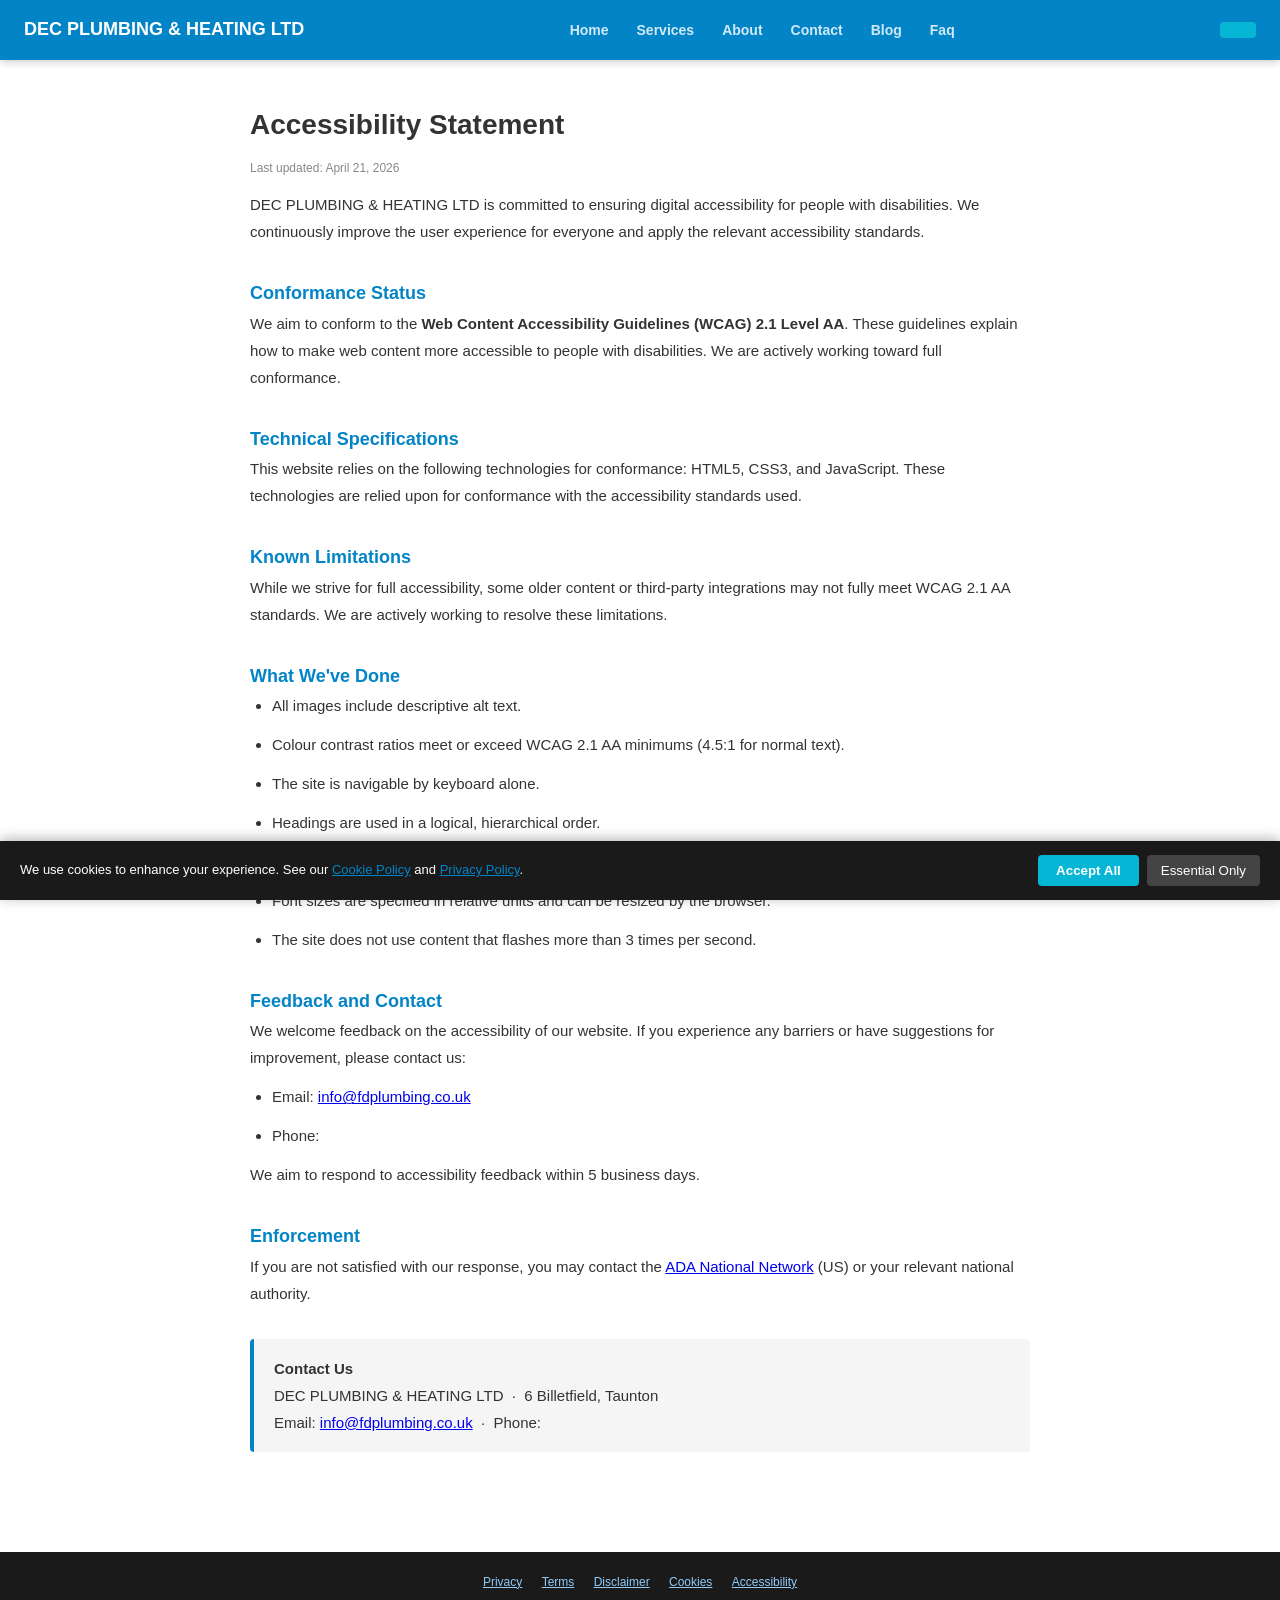
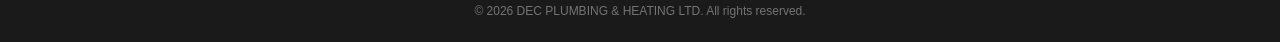
<file: accessibility.html>
<!DOCTYPE html>
<html lang="en">
<head>
<meta charset="UTF-8">
<meta name="viewport" content="width=device-width,initial-scale=1.0">
<title>Accessibility Statement | DEC PLUMBING & HEATING LTD</title>
<meta name="description" content="Accessibility Statement for DEC PLUMBING & HEATING LTD, 6 Billetfield Taunton. Last updated April 21, 2026.">
<meta name="robots" content="noindex,follow">
<link rel="canonical" href="/accessibility.html">
<link rel="stylesheet" href="style.css">
<script type="application/ld+json">{"@context": "https://schema.org", "@type": "WebPage", "name": "Accessibility Statement", "url": "/accessibility.html", "inLanguage": "en-US", "publisher": {"@type": "LocalBusiness", "name": "DEC PLUMBING & HEATING LTD", "address": {"@type": "PostalAddress", "addressLocality": "6 Billetfield", "addressRegion": "Taunton"}}}</script>
<meta http-equiv="X-Content-Type-Options" content="nosniff">
<meta http-equiv="X-Frame-Options" content="DENY">
<style>
  .legal-wrap{max-width:820px;margin:40px auto;padding:0 20px 60px;font-size:15px;line-height:1.8;color:#333;}
  .legal-wrap h1{font-size:28px;margin-bottom:8px;}
  .legal-wrap h2{font-size:18px;margin-top:32px;color:#0284c7;}
  .legal-wrap p,.legal-wrap li{margin-bottom:12px;}
  .legal-wrap ul{padding-left:22px;}
  .legal-updated{color:#888;font-size:12px;margin-bottom:32px;}
  .legal-contact{background:#f5f5f5;border-left:4px solid #0284c7;padding:16px 20px;border-radius:4px;margin-top:32px;}
</style>
</head>
<body>
<nav style="background:#0284c7;padding:14px 24px;display:flex;justify-content:space-between;align-items:center;position:sticky;top:0;z-index:100;box-shadow:0 2px 8px rgba(0,0,0,.2);">
  <a href="index.html" style="color:white;font-weight:900;font-size:18px;text-decoration:none;">DEC PLUMBING & HEATING LTD</a>
  <div><a href="index.html" class="nav-link">Home</a><a href="services.html" class="nav-link">Services</a><a href="about.html" class="nav-link">About</a><a href="contact.html" class="nav-link">Contact</a><a href="blog.html" class="nav-link">Blog</a><a href="faq.html" class="nav-link">Faq</a></div>
  <a href="tel:" style="background:#06b6d4;color:white;padding:8px 18px;border-radius:4px;text-decoration:none;font-weight:700;"></a>
</nav>
<div class="legal-wrap">

<h1>Accessibility Statement</h1>
<p class="legal-updated">Last updated: April 21, 2026</p>

<p>DEC PLUMBING & HEATING LTD is committed to ensuring digital accessibility for people with disabilities. We continuously improve the user experience for everyone and apply the relevant accessibility standards.</p>

<h2>Conformance Status</h2>
<p>We aim to conform to the <strong>Web Content Accessibility Guidelines (WCAG) 2.1 Level AA</strong>. These guidelines explain how to make web content more accessible to people with disabilities. We are actively working toward full conformance.</p>

<h2>Technical Specifications</h2>
<p>This website relies on the following technologies for conformance: HTML5, CSS3, and JavaScript. These technologies are relied upon for conformance with the accessibility standards used.</p>

<h2>Known Limitations</h2>
<p>While we strive for full accessibility, some older content or third-party integrations may not fully meet WCAG 2.1 AA standards. We are actively working to resolve these limitations.</p>

<h2>What We've Done</h2>
<ul>
  <li>All images include descriptive alt text.</li>
  <li>Colour contrast ratios meet or exceed WCAG 2.1 AA minimums (4.5:1 for normal text).</li>
  <li>The site is navigable by keyboard alone.</li>
  <li>Headings are used in a logical, hierarchical order.</li>
  <li>Forms include descriptive labels and error messages.</li>
  <li>Font sizes are specified in relative units and can be resized by the browser.</li>
  <li>The site does not use content that flashes more than 3 times per second.</li>
</ul>

<h2>Feedback and Contact</h2>
<p>We welcome feedback on the accessibility of our website. If you experience any barriers or have suggestions for improvement, please contact us:</p>
<ul>
  <li>Email: <a href="mailto:info@fdplumbing.co.uk">info@fdplumbing.co.uk</a></li>
  <li>Phone: <a href="tel:"></a></li>
</ul>
<p>We aim to respond to accessibility feedback within 5 business days.</p>

<h2>Enforcement</h2>
<p>If you are not satisfied with our response, you may contact the <a href="https://www.ada.gov" target="_blank" rel="noopener">ADA National Network</a> (US) or your relevant national authority.</p>
<div class="legal-contact">
  <strong>Contact Us</strong><br>
  DEC PLUMBING & HEATING LTD &nbsp;·&nbsp; 6 Billetfield, Taunton<br>
  Email: <a href="mailto:info@fdplumbing.co.uk">info@fdplumbing.co.uk</a> &nbsp;·&nbsp; Phone: <a href="tel:"></a>
</div>
</div>
<footer style="background:#1a1a1a;color:#ccc;padding:20px 24px;text-align:center;font-size:12px;">
  <div><a href="privacy-policy.html" style="color:#90CAF9;margin:0 8px;">Privacy</a>
  <a href="terms.html" style="color:#90CAF9;margin:0 8px;">Terms</a>
  <a href="disclaimer.html" style="color:#90CAF9;margin:0 8px;">Disclaimer</a>
  <a href="cookies.html" style="color:#90CAF9;margin:0 8px;">Cookies</a>
  <a href="accessibility.html" style="color:#90CAF9;margin:0 8px;">Accessibility</a>
  </div>
  <div style="margin-top:8px;opacity:.5;">&copy; 2026 DEC PLUMBING & HEATING LTD. All rights reserved.</div>
</footer>
<script src="cookie-consent.js" defer></script>
</body></html>
</file>
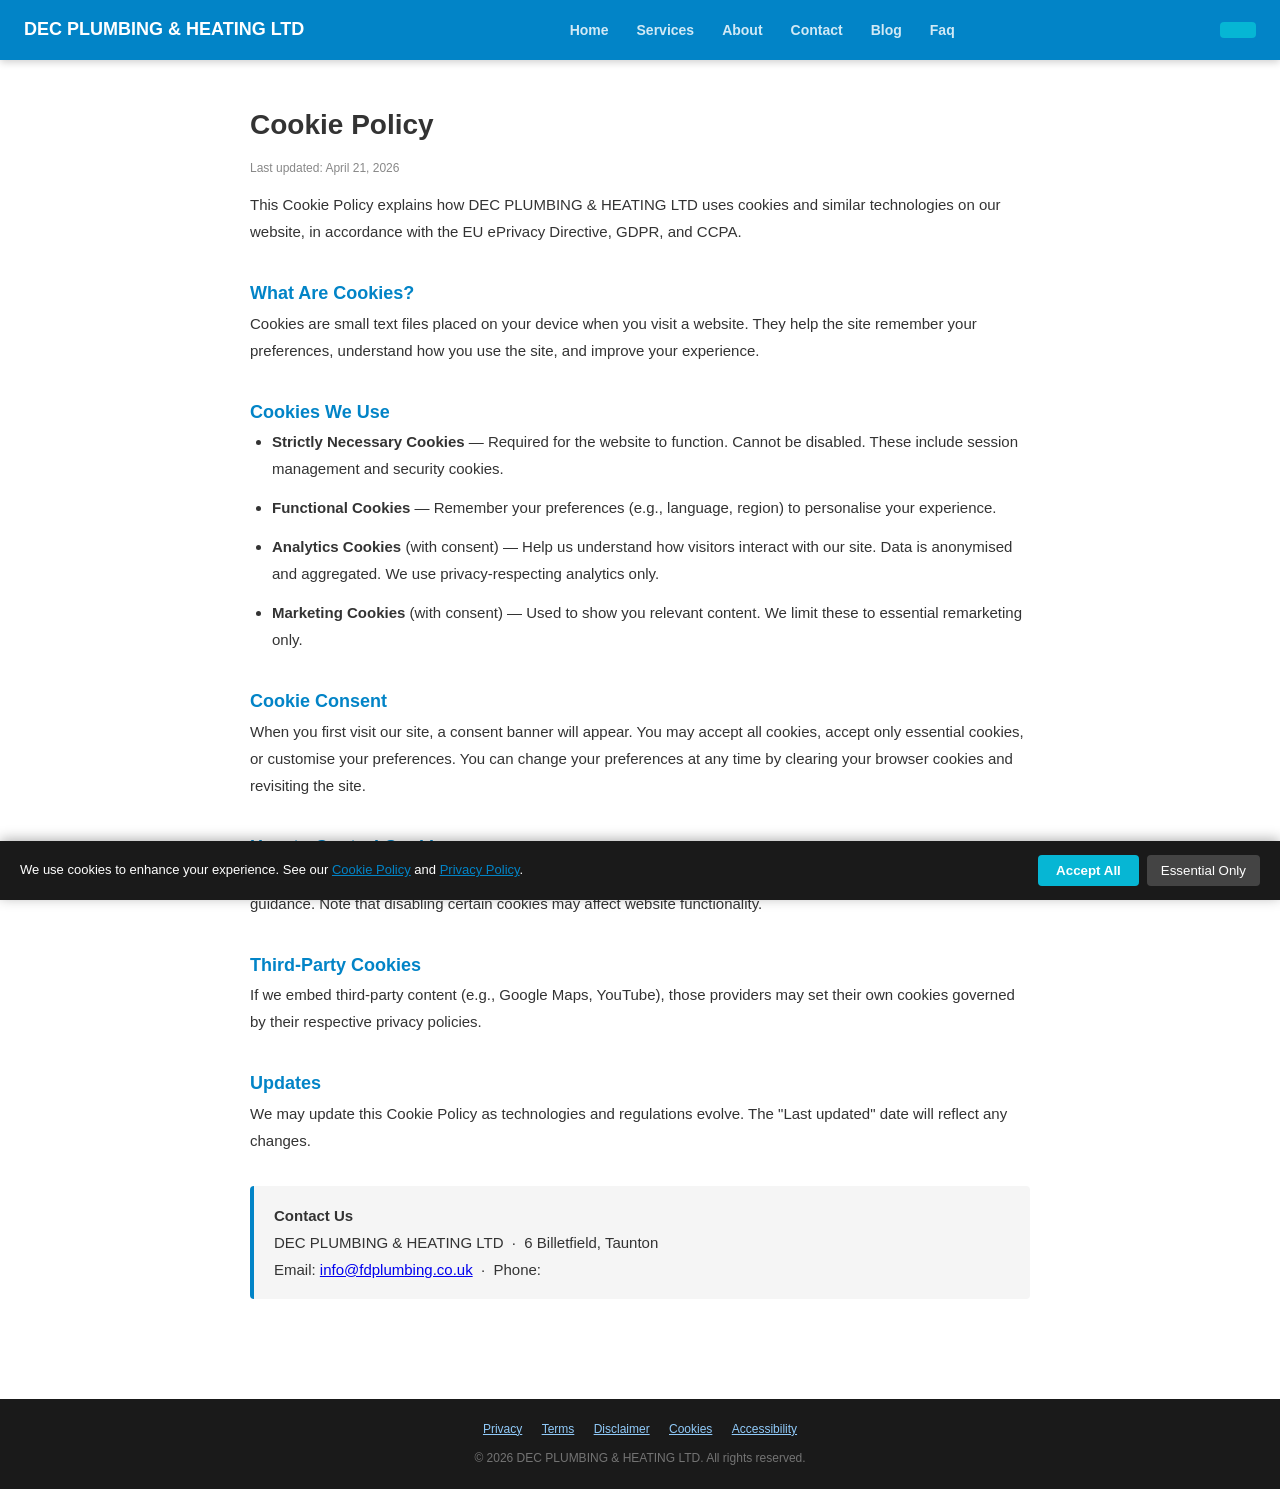
<file: cookies.html>
<!DOCTYPE html>
<html lang="en">
<head>
<meta charset="UTF-8">
<meta name="viewport" content="width=device-width,initial-scale=1.0">
<title>Cookie Policy | DEC PLUMBING & HEATING LTD</title>
<meta name="description" content="Cookie Policy for DEC PLUMBING & HEATING LTD, 6 Billetfield Taunton. Last updated April 21, 2026.">
<meta name="robots" content="noindex,follow">
<link rel="canonical" href="/cookies.html">
<link rel="stylesheet" href="style.css">
<script type="application/ld+json">{"@context": "https://schema.org", "@type": "WebPage", "name": "Cookie Policy", "url": "/cookies.html", "inLanguage": "en-US", "publisher": {"@type": "LocalBusiness", "name": "DEC PLUMBING & HEATING LTD", "address": {"@type": "PostalAddress", "addressLocality": "6 Billetfield", "addressRegion": "Taunton"}}}</script>
<meta http-equiv="X-Content-Type-Options" content="nosniff">
<meta http-equiv="X-Frame-Options" content="DENY">
<style>
  .legal-wrap{max-width:820px;margin:40px auto;padding:0 20px 60px;font-size:15px;line-height:1.8;color:#333;}
  .legal-wrap h1{font-size:28px;margin-bottom:8px;}
  .legal-wrap h2{font-size:18px;margin-top:32px;color:#0284c7;}
  .legal-wrap p,.legal-wrap li{margin-bottom:12px;}
  .legal-wrap ul{padding-left:22px;}
  .legal-updated{color:#888;font-size:12px;margin-bottom:32px;}
  .legal-contact{background:#f5f5f5;border-left:4px solid #0284c7;padding:16px 20px;border-radius:4px;margin-top:32px;}
</style>
</head>
<body>
<nav style="background:#0284c7;padding:14px 24px;display:flex;justify-content:space-between;align-items:center;position:sticky;top:0;z-index:100;box-shadow:0 2px 8px rgba(0,0,0,.2);">
  <a href="index.html" style="color:white;font-weight:900;font-size:18px;text-decoration:none;">DEC PLUMBING & HEATING LTD</a>
  <div><a href="index.html" class="nav-link">Home</a><a href="services.html" class="nav-link">Services</a><a href="about.html" class="nav-link">About</a><a href="contact.html" class="nav-link">Contact</a><a href="blog.html" class="nav-link">Blog</a><a href="faq.html" class="nav-link">Faq</a></div>
  <a href="tel:" style="background:#06b6d4;color:white;padding:8px 18px;border-radius:4px;text-decoration:none;font-weight:700;"></a>
</nav>
<div class="legal-wrap">

<h1>Cookie Policy</h1>
<p class="legal-updated">Last updated: April 21, 2026</p>

<p>This Cookie Policy explains how DEC PLUMBING & HEATING LTD uses cookies and similar technologies on our website, in accordance with the EU ePrivacy Directive, GDPR, and CCPA.</p>

<h2>What Are Cookies?</h2>
<p>Cookies are small text files placed on your device when you visit a website. They help the site remember your preferences, understand how you use the site, and improve your experience.</p>

<h2>Cookies We Use</h2>
<ul>
  <li><strong>Strictly Necessary Cookies</strong> — Required for the website to function. Cannot be disabled. These include session management and security cookies.</li>
  <li><strong>Functional Cookies</strong> — Remember your preferences (e.g., language, region) to personalise your experience.</li>
  <li><strong>Analytics Cookies</strong> (with consent) — Help us understand how visitors interact with our site. Data is anonymised and aggregated. We use privacy-respecting analytics only.</li>
  <li><strong>Marketing Cookies</strong> (with consent) — Used to show you relevant content. We limit these to essential remarketing only.</li>
</ul>

<h2>Cookie Consent</h2>
<p>When you first visit our site, a consent banner will appear. You may accept all cookies, accept only essential cookies, or customise your preferences. You can change your preferences at any time by clearing your browser cookies and revisiting the site.</p>

<h2>How to Control Cookies</h2>
<p>Most browsers allow you to control cookies through their settings. Visit <a href="https://www.aboutcookies.org" target="_blank" rel="noopener">aboutcookies.org</a> for browser-specific guidance. Note that disabling certain cookies may affect website functionality.</p>

<h2>Third-Party Cookies</h2>
<p>If we embed third-party content (e.g., Google Maps, YouTube), those providers may set their own cookies governed by their respective privacy policies.</p>

<h2>Updates</h2>
<p>We may update this Cookie Policy as technologies and regulations evolve. The "Last updated" date will reflect any changes.</p>
<div class="legal-contact">
  <strong>Contact Us</strong><br>
  DEC PLUMBING & HEATING LTD &nbsp;·&nbsp; 6 Billetfield, Taunton<br>
  Email: <a href="mailto:info@fdplumbing.co.uk">info@fdplumbing.co.uk</a> &nbsp;·&nbsp; Phone: <a href="tel:"></a>
</div>
</div>
<footer style="background:#1a1a1a;color:#ccc;padding:20px 24px;text-align:center;font-size:12px;">
  <div><a href="privacy-policy.html" style="color:#90CAF9;margin:0 8px;">Privacy</a>
  <a href="terms.html" style="color:#90CAF9;margin:0 8px;">Terms</a>
  <a href="disclaimer.html" style="color:#90CAF9;margin:0 8px;">Disclaimer</a>
  <a href="cookies.html" style="color:#90CAF9;margin:0 8px;">Cookies</a>
  <a href="accessibility.html" style="color:#90CAF9;margin:0 8px;">Accessibility</a>
  </div>
  <div style="margin-top:8px;opacity:.5;">&copy; 2026 DEC PLUMBING & HEATING LTD. All rights reserved.</div>
</footer>
<script src="cookie-consent.js" defer></script>
</body></html>
</file>
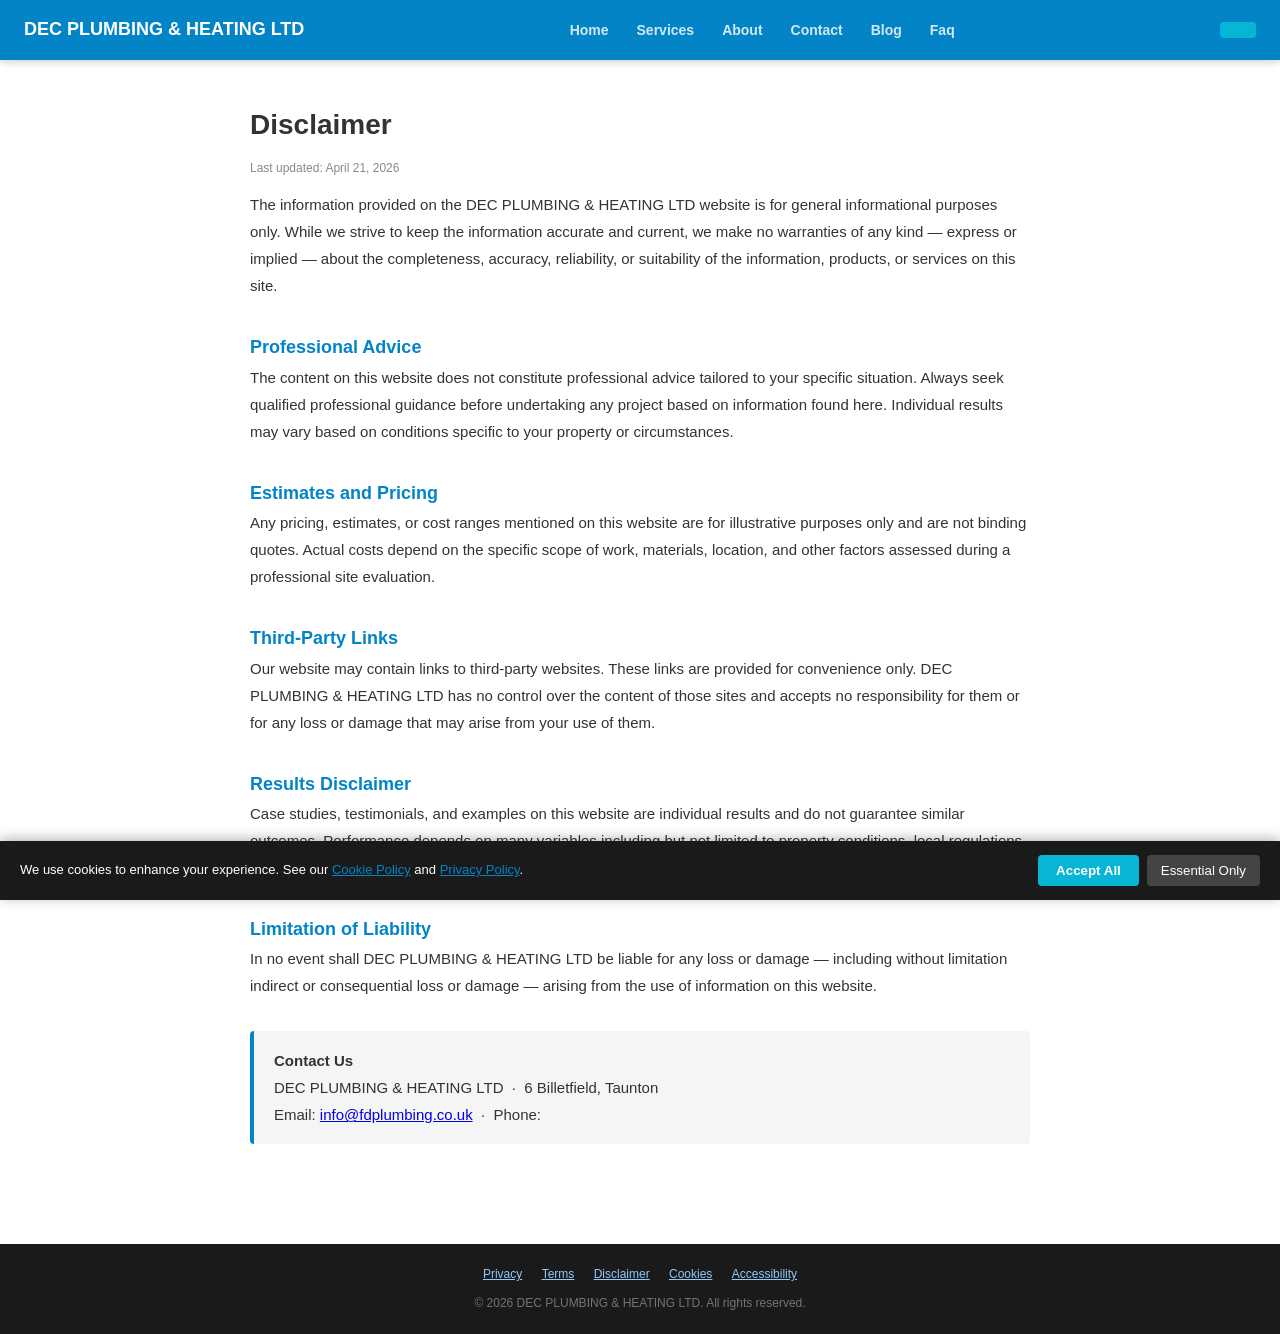
<file: disclaimer.html>
<!DOCTYPE html>
<html lang="en">
<head>
<meta charset="UTF-8">
<meta name="viewport" content="width=device-width,initial-scale=1.0">
<title>Disclaimer | DEC PLUMBING & HEATING LTD</title>
<meta name="description" content="Disclaimer for DEC PLUMBING & HEATING LTD, 6 Billetfield Taunton. Last updated April 21, 2026.">
<meta name="robots" content="noindex,follow">
<link rel="canonical" href="/disclaimer.html">
<link rel="stylesheet" href="style.css">
<script type="application/ld+json">{"@context": "https://schema.org", "@type": "WebPage", "name": "Disclaimer", "url": "/disclaimer.html", "inLanguage": "en-US", "publisher": {"@type": "LocalBusiness", "name": "DEC PLUMBING & HEATING LTD", "address": {"@type": "PostalAddress", "addressLocality": "6 Billetfield", "addressRegion": "Taunton"}}}</script>
<meta http-equiv="X-Content-Type-Options" content="nosniff">
<meta http-equiv="X-Frame-Options" content="DENY">
<style>
  .legal-wrap{max-width:820px;margin:40px auto;padding:0 20px 60px;font-size:15px;line-height:1.8;color:#333;}
  .legal-wrap h1{font-size:28px;margin-bottom:8px;}
  .legal-wrap h2{font-size:18px;margin-top:32px;color:#0284c7;}
  .legal-wrap p,.legal-wrap li{margin-bottom:12px;}
  .legal-wrap ul{padding-left:22px;}
  .legal-updated{color:#888;font-size:12px;margin-bottom:32px;}
  .legal-contact{background:#f5f5f5;border-left:4px solid #0284c7;padding:16px 20px;border-radius:4px;margin-top:32px;}
</style>
</head>
<body>
<nav style="background:#0284c7;padding:14px 24px;display:flex;justify-content:space-between;align-items:center;position:sticky;top:0;z-index:100;box-shadow:0 2px 8px rgba(0,0,0,.2);">
  <a href="index.html" style="color:white;font-weight:900;font-size:18px;text-decoration:none;">DEC PLUMBING & HEATING LTD</a>
  <div><a href="index.html" class="nav-link">Home</a><a href="services.html" class="nav-link">Services</a><a href="about.html" class="nav-link">About</a><a href="contact.html" class="nav-link">Contact</a><a href="blog.html" class="nav-link">Blog</a><a href="faq.html" class="nav-link">Faq</a></div>
  <a href="tel:" style="background:#06b6d4;color:white;padding:8px 18px;border-radius:4px;text-decoration:none;font-weight:700;"></a>
</nav>
<div class="legal-wrap">

<h1>Disclaimer</h1>
<p class="legal-updated">Last updated: April 21, 2026</p>

<p>The information provided on the DEC PLUMBING & HEATING LTD website is for general informational purposes only. While we strive to keep the information accurate and current, we make no warranties of any kind — express or implied — about the completeness, accuracy, reliability, or suitability of the information, products, or services on this site.</p>

<h2>Professional Advice</h2>
<p>The content on this website does not constitute professional advice tailored to your specific situation. Always seek qualified professional guidance before undertaking any project based on information found here. Individual results may vary based on conditions specific to your property or circumstances.</p>

<h2>Estimates and Pricing</h2>
<p>Any pricing, estimates, or cost ranges mentioned on this website are for illustrative purposes only and are not binding quotes. Actual costs depend on the specific scope of work, materials, location, and other factors assessed during a professional site evaluation.</p>

<h2>Third-Party Links</h2>
<p>Our website may contain links to third-party websites. These links are provided for convenience only. DEC PLUMBING & HEATING LTD has no control over the content of those sites and accepts no responsibility for them or for any loss or damage that may arise from your use of them.</p>

<h2>Results Disclaimer</h2>
<p>Case studies, testimonials, and examples on this website are individual results and do not guarantee similar outcomes. Performance depends on many variables including but not limited to property conditions, local regulations, weather, and individual project complexity.</p>

<h2>Limitation of Liability</h2>
<p>In no event shall DEC PLUMBING & HEATING LTD be liable for any loss or damage — including without limitation indirect or consequential loss or damage — arising from the use of information on this website.</p>
<div class="legal-contact">
  <strong>Contact Us</strong><br>
  DEC PLUMBING & HEATING LTD &nbsp;·&nbsp; 6 Billetfield, Taunton<br>
  Email: <a href="mailto:info@fdplumbing.co.uk">info@fdplumbing.co.uk</a> &nbsp;·&nbsp; Phone: <a href="tel:"></a>
</div>
</div>
<footer style="background:#1a1a1a;color:#ccc;padding:20px 24px;text-align:center;font-size:12px;">
  <div><a href="privacy-policy.html" style="color:#90CAF9;margin:0 8px;">Privacy</a>
  <a href="terms.html" style="color:#90CAF9;margin:0 8px;">Terms</a>
  <a href="disclaimer.html" style="color:#90CAF9;margin:0 8px;">Disclaimer</a>
  <a href="cookies.html" style="color:#90CAF9;margin:0 8px;">Cookies</a>
  <a href="accessibility.html" style="color:#90CAF9;margin:0 8px;">Accessibility</a>
  </div>
  <div style="margin-top:8px;opacity:.5;">&copy; 2026 DEC PLUMBING & HEATING LTD. All rights reserved.</div>
</footer>
<script src="cookie-consent.js" defer></script>
</body></html>
</file>
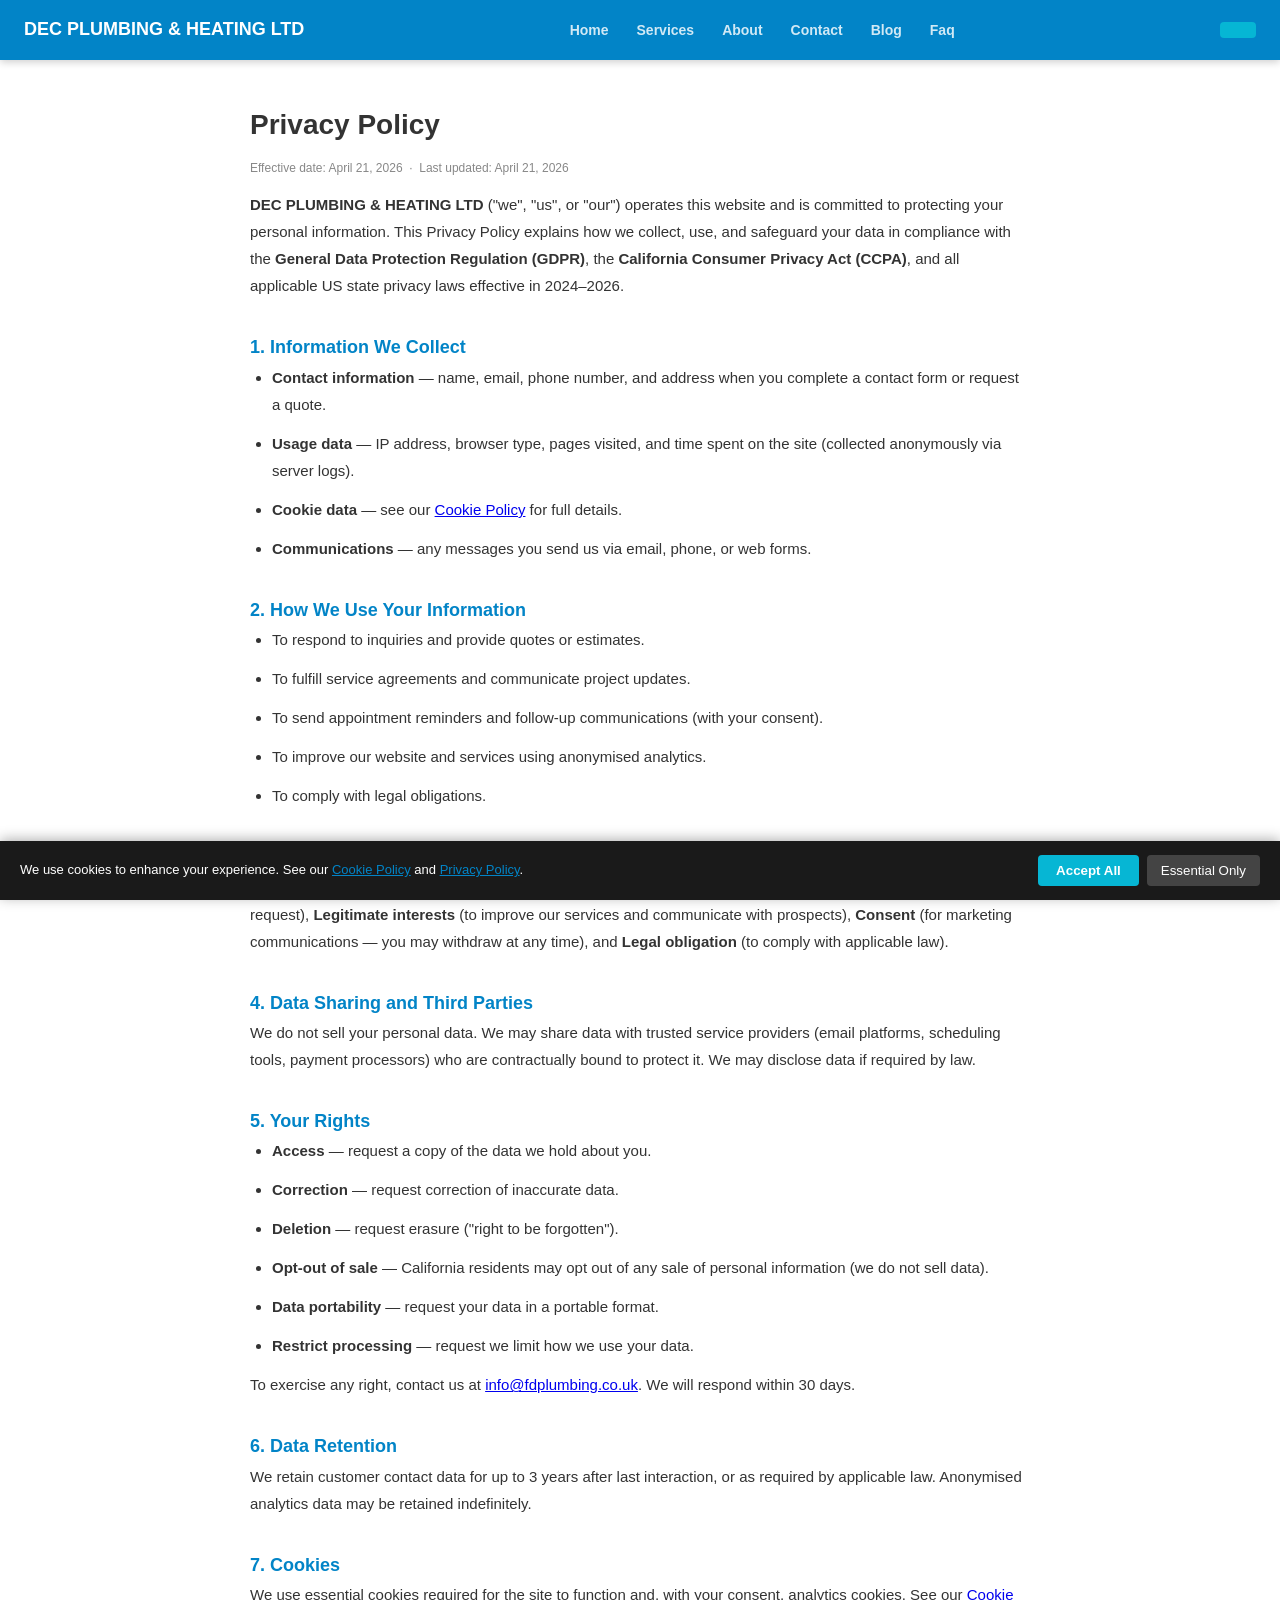
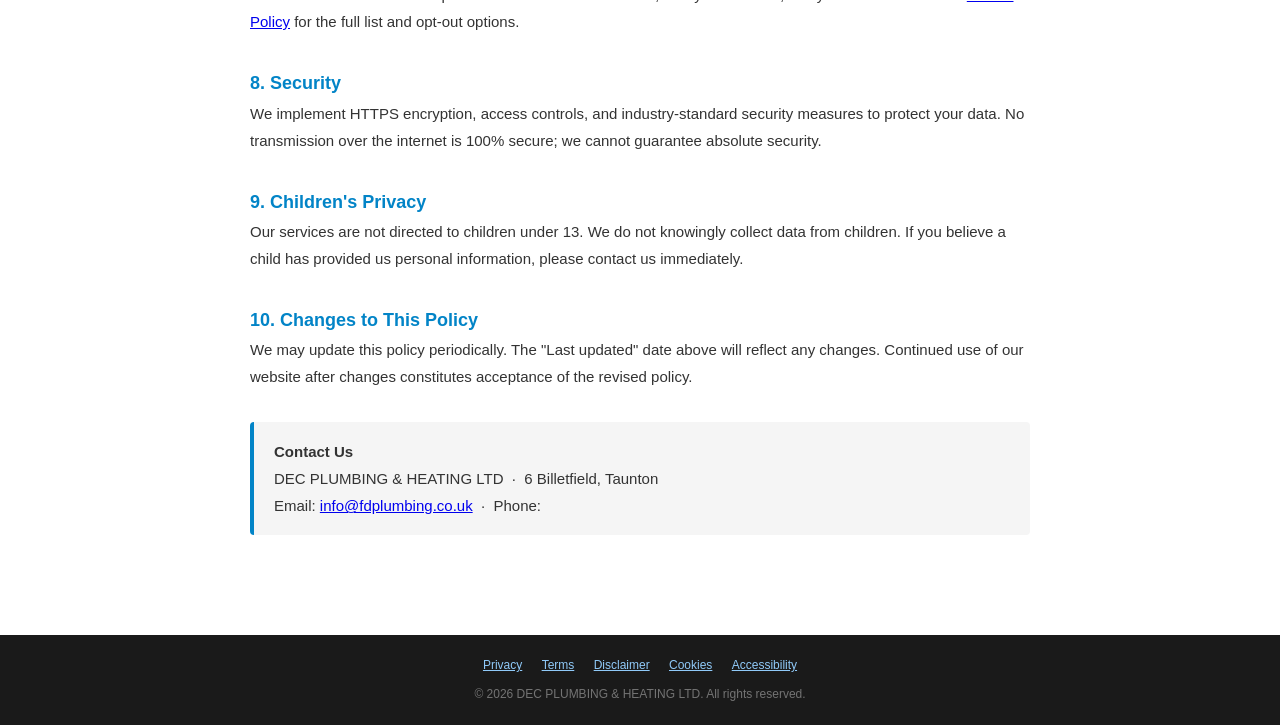
<file: privacy-policy.html>
<!DOCTYPE html>
<html lang="en">
<head>
<meta charset="UTF-8">
<meta name="viewport" content="width=device-width,initial-scale=1.0">
<title>Privacy Policy | DEC PLUMBING & HEATING LTD</title>
<meta name="description" content="Privacy Policy for DEC PLUMBING & HEATING LTD, 6 Billetfield Taunton. Last updated April 21, 2026.">
<meta name="robots" content="noindex,follow">
<link rel="canonical" href="/privacy-policy.html">
<link rel="stylesheet" href="style.css">
<script type="application/ld+json">{"@context": "https://schema.org", "@type": "WebPage", "name": "Privacy Policy", "url": "/privacy-policy.html", "inLanguage": "en-US", "publisher": {"@type": "LocalBusiness", "name": "DEC PLUMBING & HEATING LTD", "address": {"@type": "PostalAddress", "addressLocality": "6 Billetfield", "addressRegion": "Taunton"}}}</script>
<meta http-equiv="X-Content-Type-Options" content="nosniff">
<meta http-equiv="X-Frame-Options" content="DENY">
<style>
  .legal-wrap{max-width:820px;margin:40px auto;padding:0 20px 60px;font-size:15px;line-height:1.8;color:#333;}
  .legal-wrap h1{font-size:28px;margin-bottom:8px;}
  .legal-wrap h2{font-size:18px;margin-top:32px;color:#0284c7;}
  .legal-wrap p,.legal-wrap li{margin-bottom:12px;}
  .legal-wrap ul{padding-left:22px;}
  .legal-updated{color:#888;font-size:12px;margin-bottom:32px;}
  .legal-contact{background:#f5f5f5;border-left:4px solid #0284c7;padding:16px 20px;border-radius:4px;margin-top:32px;}
</style>
</head>
<body>
<nav style="background:#0284c7;padding:14px 24px;display:flex;justify-content:space-between;align-items:center;position:sticky;top:0;z-index:100;box-shadow:0 2px 8px rgba(0,0,0,.2);">
  <a href="index.html" style="color:white;font-weight:900;font-size:18px;text-decoration:none;">DEC PLUMBING & HEATING LTD</a>
  <div><a href="index.html" class="nav-link">Home</a><a href="services.html" class="nav-link">Services</a><a href="about.html" class="nav-link">About</a><a href="contact.html" class="nav-link">Contact</a><a href="blog.html" class="nav-link">Blog</a><a href="faq.html" class="nav-link">Faq</a></div>
  <a href="tel:" style="background:#06b6d4;color:white;padding:8px 18px;border-radius:4px;text-decoration:none;font-weight:700;"></a>
</nav>
<div class="legal-wrap">

<h1>Privacy Policy</h1>
<p class="legal-updated">Effective date: April 21, 2026 &nbsp;·&nbsp; Last updated: April 21, 2026</p>

<p><strong>DEC PLUMBING & HEATING LTD</strong> ("we", "us", or "our") operates this website and is committed to protecting your personal information. This Privacy Policy explains how we collect, use, and safeguard your data in compliance with the <strong>General Data Protection Regulation (GDPR)</strong>, the <strong>California Consumer Privacy Act (CCPA)</strong>, and all applicable US state privacy laws effective in 2024–2026.</p>

<h2>1. Information We Collect</h2>
<ul>
  <li><strong>Contact information</strong> — name, email, phone number, and address when you complete a contact form or request a quote.</li>
  <li><strong>Usage data</strong> — IP address, browser type, pages visited, and time spent on the site (collected anonymously via server logs).</li>
  <li><strong>Cookie data</strong> — see our <a href="cookies.html">Cookie Policy</a> for full details.</li>
  <li><strong>Communications</strong> — any messages you send us via email, phone, or web forms.</li>
</ul>

<h2>2. How We Use Your Information</h2>
<ul>
  <li>To respond to inquiries and provide quotes or estimates.</li>
  <li>To fulfill service agreements and communicate project updates.</li>
  <li>To send appointment reminders and follow-up communications (with your consent).</li>
  <li>To improve our website and services using anonymised analytics.</li>
  <li>To comply with legal obligations.</li>
</ul>

<h2>3. Legal Basis for Processing (GDPR)</h2>
<p>We process your personal data under the following lawful bases: <strong>Contractual necessity</strong> (to provide services you request), <strong>Legitimate interests</strong> (to improve our services and communicate with prospects), <strong>Consent</strong> (for marketing communications — you may withdraw at any time), and <strong>Legal obligation</strong> (to comply with applicable law).</p>

<h2>4. Data Sharing and Third Parties</h2>
<p>We do not sell your personal data. We may share data with trusted service providers (email platforms, scheduling tools, payment processors) who are contractually bound to protect it. We may disclose data if required by law.</p>

<h2>5. Your Rights</h2>
<ul>
  <li><strong>Access</strong> — request a copy of the data we hold about you.</li>
  <li><strong>Correction</strong> — request correction of inaccurate data.</li>
  <li><strong>Deletion</strong> — request erasure ("right to be forgotten").</li>
  <li><strong>Opt-out of sale</strong> — California residents may opt out of any sale of personal information (we do not sell data).</li>
  <li><strong>Data portability</strong> — request your data in a portable format.</li>
  <li><strong>Restrict processing</strong> — request we limit how we use your data.</li>
</ul>
<p>To exercise any right, contact us at <a href="mailto:info@fdplumbing.co.uk">info@fdplumbing.co.uk</a>. We will respond within 30 days.</p>

<h2>6. Data Retention</h2>
<p>We retain customer contact data for up to 3 years after last interaction, or as required by applicable law. Anonymised analytics data may be retained indefinitely.</p>

<h2>7. Cookies</h2>
<p>We use essential cookies required for the site to function and, with your consent, analytics cookies. See our <a href="cookies.html">Cookie Policy</a> for the full list and opt-out options.</p>

<h2>8. Security</h2>
<p>We implement HTTPS encryption, access controls, and industry-standard security measures to protect your data. No transmission over the internet is 100% secure; we cannot guarantee absolute security.</p>

<h2>9. Children's Privacy</h2>
<p>Our services are not directed to children under 13. We do not knowingly collect data from children. If you believe a child has provided us personal information, please contact us immediately.</p>

<h2>10. Changes to This Policy</h2>
<p>We may update this policy periodically. The "Last updated" date above will reflect any changes. Continued use of our website after changes constitutes acceptance of the revised policy.</p>
<div class="legal-contact">
  <strong>Contact Us</strong><br>
  DEC PLUMBING & HEATING LTD &nbsp;·&nbsp; 6 Billetfield, Taunton<br>
  Email: <a href="mailto:info@fdplumbing.co.uk">info@fdplumbing.co.uk</a> &nbsp;·&nbsp; Phone: <a href="tel:"></a>
</div>
</div>
<footer style="background:#1a1a1a;color:#ccc;padding:20px 24px;text-align:center;font-size:12px;">
  <div><a href="privacy-policy.html" style="color:#90CAF9;margin:0 8px;">Privacy</a>
  <a href="terms.html" style="color:#90CAF9;margin:0 8px;">Terms</a>
  <a href="disclaimer.html" style="color:#90CAF9;margin:0 8px;">Disclaimer</a>
  <a href="cookies.html" style="color:#90CAF9;margin:0 8px;">Cookies</a>
  <a href="accessibility.html" style="color:#90CAF9;margin:0 8px;">Accessibility</a>
  </div>
  <div style="margin-top:8px;opacity:.5;">&copy; 2026 DEC PLUMBING & HEATING LTD. All rights reserved.</div>
</footer>
<script src="cookie-consent.js" defer></script>
</body></html>
</file>
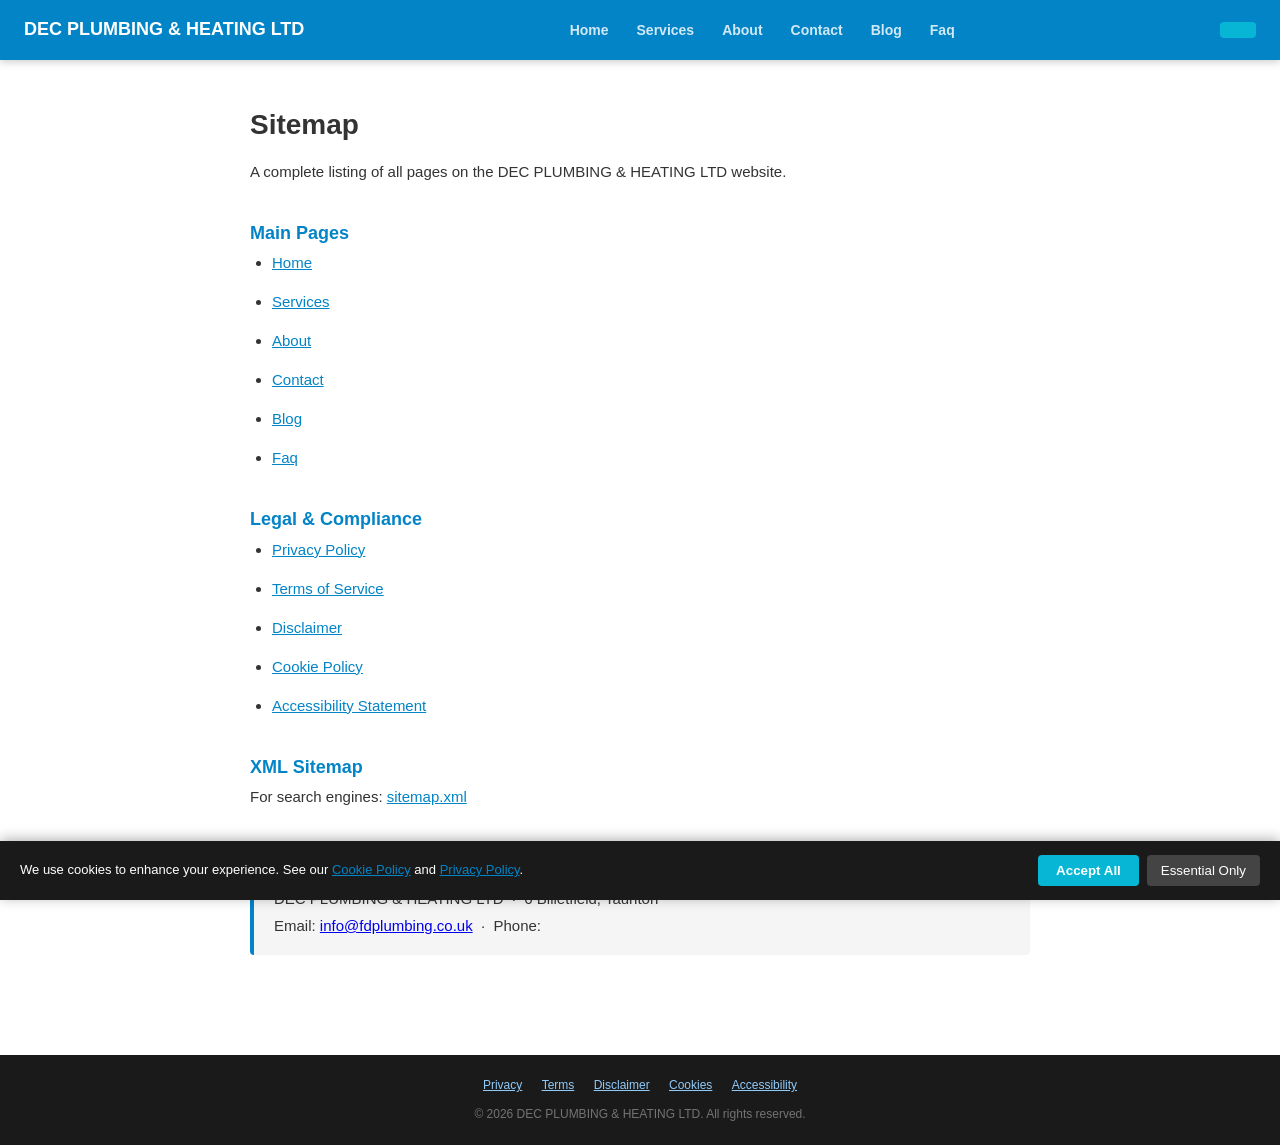
<file: sitemap-page.html>
<!DOCTYPE html>
<html lang="en">
<head>
<meta charset="UTF-8">
<meta name="viewport" content="width=device-width,initial-scale=1.0">
<title>Sitemap | DEC PLUMBING & HEATING LTD</title>
<meta name="description" content="Sitemap for DEC PLUMBING & HEATING LTD, 6 Billetfield Taunton. Last updated April 21, 2026.">
<meta name="robots" content="noindex,follow">
<link rel="canonical" href="/sitemap-page.html">
<link rel="stylesheet" href="style.css">
<script type="application/ld+json">{"@context": "https://schema.org", "@type": "WebPage", "name": "Sitemap", "url": "/sitemap-page.html", "inLanguage": "en-US", "publisher": {"@type": "LocalBusiness", "name": "DEC PLUMBING & HEATING LTD", "address": {"@type": "PostalAddress", "addressLocality": "6 Billetfield", "addressRegion": "Taunton"}}}</script>
<meta http-equiv="X-Content-Type-Options" content="nosniff">
<meta http-equiv="X-Frame-Options" content="DENY">
<style>
  .legal-wrap{max-width:820px;margin:40px auto;padding:0 20px 60px;font-size:15px;line-height:1.8;color:#333;}
  .legal-wrap h1{font-size:28px;margin-bottom:8px;}
  .legal-wrap h2{font-size:18px;margin-top:32px;color:#0284c7;}
  .legal-wrap p,.legal-wrap li{margin-bottom:12px;}
  .legal-wrap ul{padding-left:22px;}
  .legal-updated{color:#888;font-size:12px;margin-bottom:32px;}
  .legal-contact{background:#f5f5f5;border-left:4px solid #0284c7;padding:16px 20px;border-radius:4px;margin-top:32px;}
</style>
</head>
<body>
<nav style="background:#0284c7;padding:14px 24px;display:flex;justify-content:space-between;align-items:center;position:sticky;top:0;z-index:100;box-shadow:0 2px 8px rgba(0,0,0,.2);">
  <a href="index.html" style="color:white;font-weight:900;font-size:18px;text-decoration:none;">DEC PLUMBING & HEATING LTD</a>
  <div><a href="index.html" class="nav-link">Home</a><a href="services.html" class="nav-link">Services</a><a href="about.html" class="nav-link">About</a><a href="contact.html" class="nav-link">Contact</a><a href="blog.html" class="nav-link">Blog</a><a href="faq.html" class="nav-link">Faq</a></div>
  <a href="tel:" style="background:#06b6d4;color:white;padding:8px 18px;border-radius:4px;text-decoration:none;font-weight:700;"></a>
</nav>
<div class="legal-wrap">

<h1>Sitemap</h1>
<p>A complete listing of all pages on the DEC PLUMBING & HEATING LTD website.</p>

<h2>Main Pages</h2>
<ul>
  <li><a href="index.html" style="color:#0284c7;">Home</a></li>
  <li><a href="services.html" style="color:#0284c7;">Services</a></li>
  <li><a href="about.html" style="color:#0284c7;">About</a></li>
  <li><a href="contact.html" style="color:#0284c7;">Contact</a></li>
  <li><a href="blog.html" style="color:#0284c7;">Blog</a></li>
  <li><a href="faq.html" style="color:#0284c7;">Faq</a></li>
</ul>

<h2>Legal &amp; Compliance</h2>
<ul>
  <li><a href="privacy-policy.html" style="color:#0284c7;">Privacy Policy</a></li>
  <li><a href="terms.html"          style="color:#0284c7;">Terms of Service</a></li>
  <li><a href="disclaimer.html"     style="color:#0284c7;">Disclaimer</a></li>
  <li><a href="cookies.html"        style="color:#0284c7;">Cookie Policy</a></li>
  <li><a href="accessibility.html"  style="color:#0284c7;">Accessibility Statement</a></li>
</ul>

<h2>XML Sitemap</h2>
<p>For search engines: <a href="sitemap.xml" style="color:#0284c7;">sitemap.xml</a></p>

<div class="legal-contact">
  <strong>Contact Us</strong><br>
  DEC PLUMBING & HEATING LTD &nbsp;·&nbsp; 6 Billetfield, Taunton<br>
  Email: <a href="mailto:info@fdplumbing.co.uk">info@fdplumbing.co.uk</a> &nbsp;·&nbsp; Phone: <a href="tel:"></a>
</div>
</div>
<footer style="background:#1a1a1a;color:#ccc;padding:20px 24px;text-align:center;font-size:12px;">
  <div><a href="privacy-policy.html" style="color:#90CAF9;margin:0 8px;">Privacy</a>
  <a href="terms.html" style="color:#90CAF9;margin:0 8px;">Terms</a>
  <a href="disclaimer.html" style="color:#90CAF9;margin:0 8px;">Disclaimer</a>
  <a href="cookies.html" style="color:#90CAF9;margin:0 8px;">Cookies</a>
  <a href="accessibility.html" style="color:#90CAF9;margin:0 8px;">Accessibility</a>
  </div>
  <div style="margin-top:8px;opacity:.5;">&copy; 2026 DEC PLUMBING & HEATING LTD. All rights reserved.</div>
</footer>
<script src="cookie-consent.js" defer></script>
</body></html>
</file>
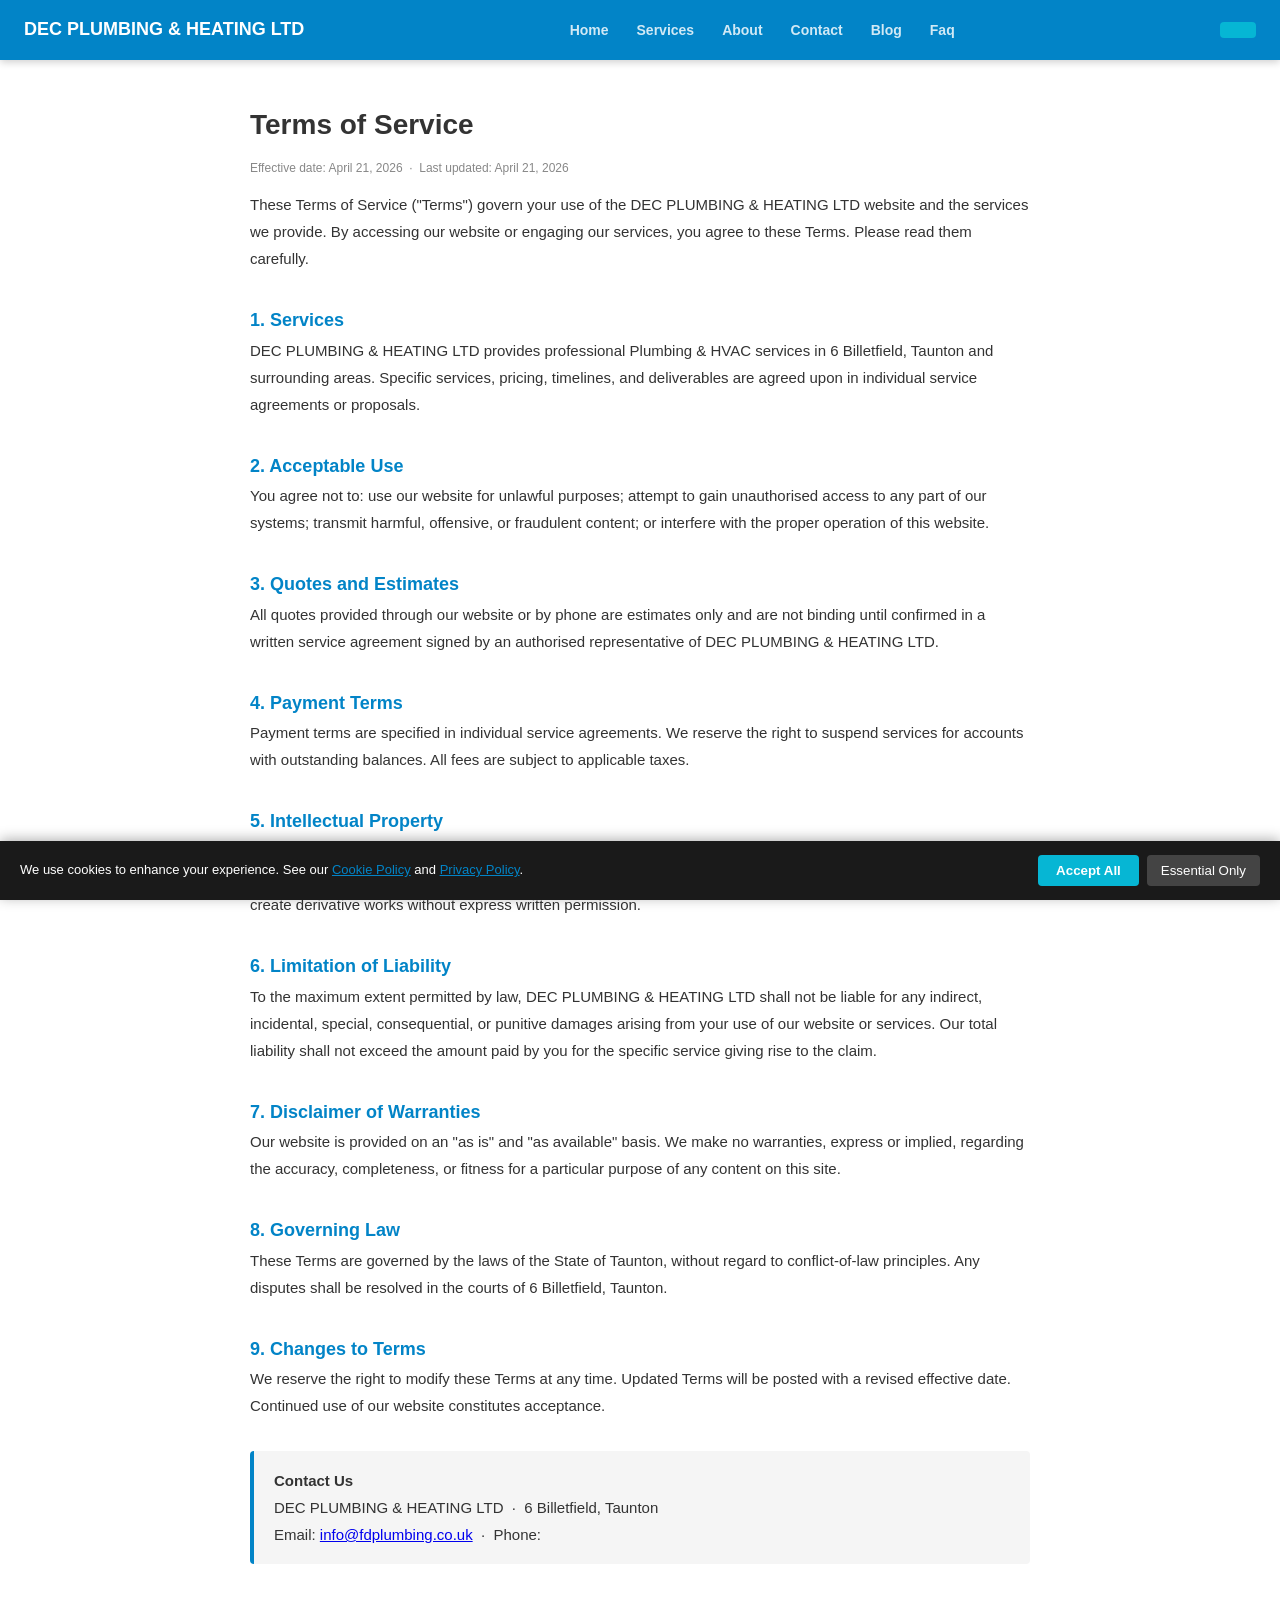
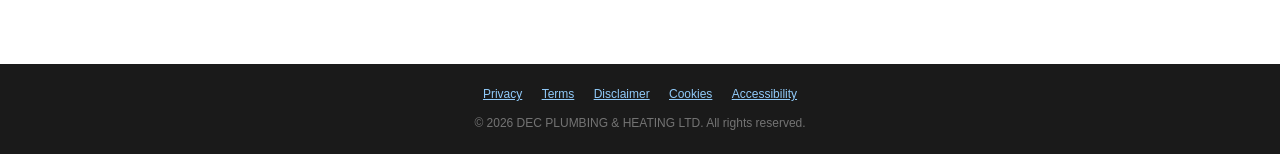
<file: terms.html>
<!DOCTYPE html>
<html lang="en">
<head>
<meta charset="UTF-8">
<meta name="viewport" content="width=device-width,initial-scale=1.0">
<title>Terms of Service | DEC PLUMBING & HEATING LTD</title>
<meta name="description" content="Terms of Service for DEC PLUMBING & HEATING LTD, 6 Billetfield Taunton. Last updated April 21, 2026.">
<meta name="robots" content="noindex,follow">
<link rel="canonical" href="/terms.html">
<link rel="stylesheet" href="style.css">
<script type="application/ld+json">{"@context": "https://schema.org", "@type": "WebPage", "name": "Terms of Service", "url": "/terms.html", "inLanguage": "en-US", "publisher": {"@type": "LocalBusiness", "name": "DEC PLUMBING & HEATING LTD", "address": {"@type": "PostalAddress", "addressLocality": "6 Billetfield", "addressRegion": "Taunton"}}}</script>
<meta http-equiv="X-Content-Type-Options" content="nosniff">
<meta http-equiv="X-Frame-Options" content="DENY">
<style>
  .legal-wrap{max-width:820px;margin:40px auto;padding:0 20px 60px;font-size:15px;line-height:1.8;color:#333;}
  .legal-wrap h1{font-size:28px;margin-bottom:8px;}
  .legal-wrap h2{font-size:18px;margin-top:32px;color:#0284c7;}
  .legal-wrap p,.legal-wrap li{margin-bottom:12px;}
  .legal-wrap ul{padding-left:22px;}
  .legal-updated{color:#888;font-size:12px;margin-bottom:32px;}
  .legal-contact{background:#f5f5f5;border-left:4px solid #0284c7;padding:16px 20px;border-radius:4px;margin-top:32px;}
</style>
</head>
<body>
<nav style="background:#0284c7;padding:14px 24px;display:flex;justify-content:space-between;align-items:center;position:sticky;top:0;z-index:100;box-shadow:0 2px 8px rgba(0,0,0,.2);">
  <a href="index.html" style="color:white;font-weight:900;font-size:18px;text-decoration:none;">DEC PLUMBING & HEATING LTD</a>
  <div><a href="index.html" class="nav-link">Home</a><a href="services.html" class="nav-link">Services</a><a href="about.html" class="nav-link">About</a><a href="contact.html" class="nav-link">Contact</a><a href="blog.html" class="nav-link">Blog</a><a href="faq.html" class="nav-link">Faq</a></div>
  <a href="tel:" style="background:#06b6d4;color:white;padding:8px 18px;border-radius:4px;text-decoration:none;font-weight:700;"></a>
</nav>
<div class="legal-wrap">

<h1>Terms of Service</h1>
<p class="legal-updated">Effective date: April 21, 2026 &nbsp;·&nbsp; Last updated: April 21, 2026</p>

<p>These Terms of Service ("Terms") govern your use of the DEC PLUMBING & HEATING LTD website and the services we provide. By accessing our website or engaging our services, you agree to these Terms. Please read them carefully.</p>

<h2>1. Services</h2>
<p>DEC PLUMBING & HEATING LTD provides professional Plumbing & HVAC services in 6 Billetfield, Taunton and surrounding areas. Specific services, pricing, timelines, and deliverables are agreed upon in individual service agreements or proposals.</p>

<h2>2. Acceptable Use</h2>
<p>You agree not to: use our website for unlawful purposes; attempt to gain unauthorised access to any part of our systems; transmit harmful, offensive, or fraudulent content; or interfere with the proper operation of this website.</p>

<h2>3. Quotes and Estimates</h2>
<p>All quotes provided through our website or by phone are estimates only and are not binding until confirmed in a written service agreement signed by an authorised representative of DEC PLUMBING & HEATING LTD.</p>

<h2>4. Payment Terms</h2>
<p>Payment terms are specified in individual service agreements. We reserve the right to suspend services for accounts with outstanding balances. All fees are subject to applicable taxes.</p>

<h2>5. Intellectual Property</h2>
<p>All content on this website — including text, images, logos, and graphics — is the property of DEC PLUMBING & HEATING LTD or its licensors and is protected by applicable copyright law. You may not reproduce, distribute, or create derivative works without express written permission.</p>

<h2>6. Limitation of Liability</h2>
<p>To the maximum extent permitted by law, DEC PLUMBING & HEATING LTD shall not be liable for any indirect, incidental, special, consequential, or punitive damages arising from your use of our website or services. Our total liability shall not exceed the amount paid by you for the specific service giving rise to the claim.</p>

<h2>7. Disclaimer of Warranties</h2>
<p>Our website is provided on an "as is" and "as available" basis. We make no warranties, express or implied, regarding the accuracy, completeness, or fitness for a particular purpose of any content on this site.</p>

<h2>8. Governing Law</h2>
<p>These Terms are governed by the laws of the State of Taunton, without regard to conflict-of-law principles. Any disputes shall be resolved in the courts of 6 Billetfield, Taunton.</p>

<h2>9. Changes to Terms</h2>
<p>We reserve the right to modify these Terms at any time. Updated Terms will be posted with a revised effective date. Continued use of our website constitutes acceptance.</p>
<div class="legal-contact">
  <strong>Contact Us</strong><br>
  DEC PLUMBING & HEATING LTD &nbsp;·&nbsp; 6 Billetfield, Taunton<br>
  Email: <a href="mailto:info@fdplumbing.co.uk">info@fdplumbing.co.uk</a> &nbsp;·&nbsp; Phone: <a href="tel:"></a>
</div>
</div>
<footer style="background:#1a1a1a;color:#ccc;padding:20px 24px;text-align:center;font-size:12px;">
  <div><a href="privacy-policy.html" style="color:#90CAF9;margin:0 8px;">Privacy</a>
  <a href="terms.html" style="color:#90CAF9;margin:0 8px;">Terms</a>
  <a href="disclaimer.html" style="color:#90CAF9;margin:0 8px;">Disclaimer</a>
  <a href="cookies.html" style="color:#90CAF9;margin:0 8px;">Cookies</a>
  <a href="accessibility.html" style="color:#90CAF9;margin:0 8px;">Accessibility</a>
  </div>
  <div style="margin-top:8px;opacity:.5;">&copy; 2026 DEC PLUMBING & HEATING LTD. All rights reserved.</div>
</footer>
<script src="cookie-consent.js" defer></script>
</body></html>
</file>
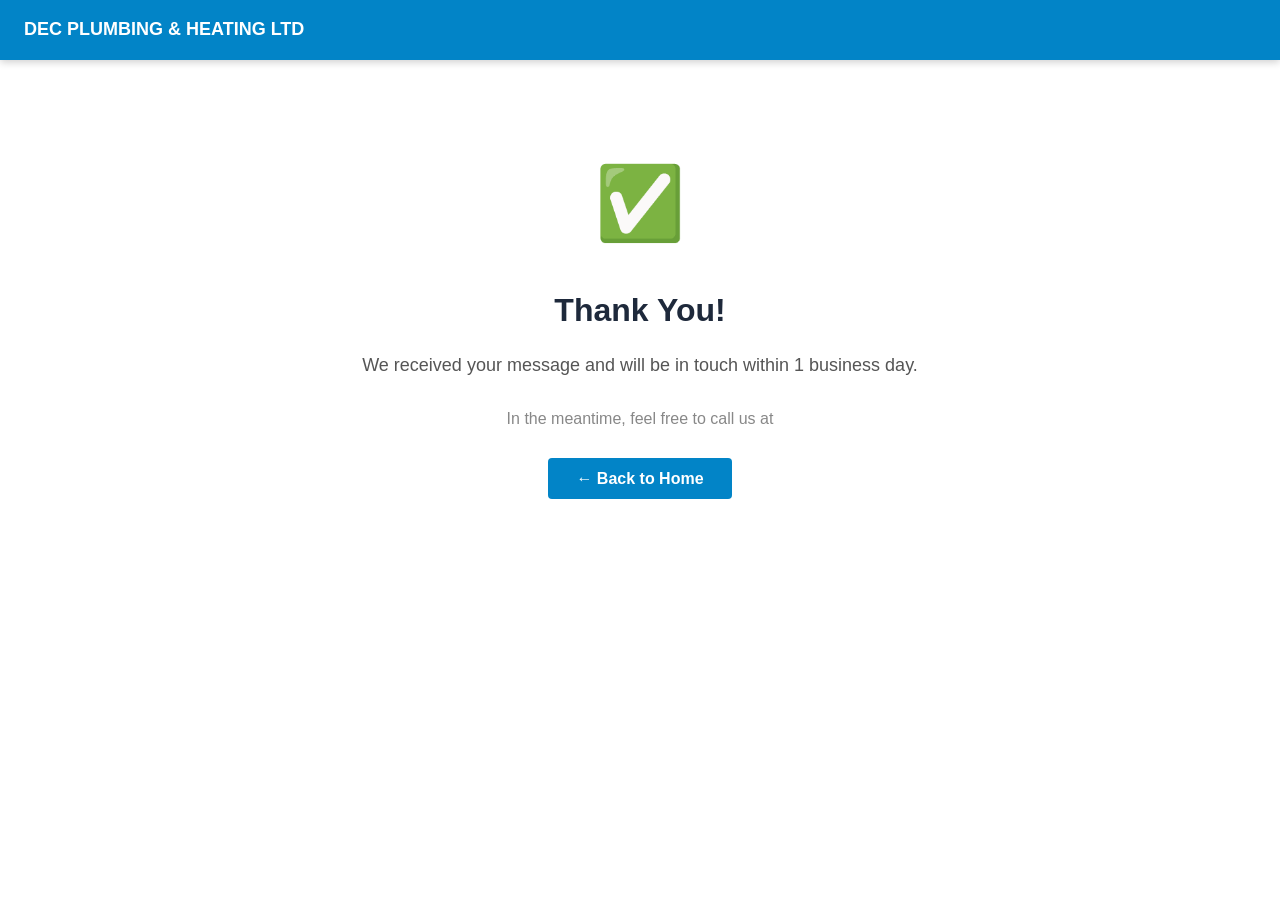
<file: thank-you.html>
<!DOCTYPE html>
<html lang="en">
<head>
<meta charset="UTF-8">
<meta name="viewport" content="width=device-width,initial-scale=1.0">
<title>Thank You | DEC PLUMBING & HEATING LTD</title>
<meta name="robots" content="noindex,follow">
<link rel="stylesheet" href="style.css">
<script>
  // Fire conversion event if GTM / GA is present
  window.addEventListener('load', function() {
    if (typeof gtag === 'function') gtag('event','conversion',{'send_to':'AW-CONVERSION_ID'});
    if (typeof fbq === 'function') fbq('track','Lead');
  });
</script>
</head>
<body>
<nav style="background:#0284c7;padding:14px 24px;display:flex;justify-content:space-between;align-items:center;position:sticky;top:0;z-index:100;box-shadow:0 2px 8px rgba(0,0,0,.2);">
  <a href="index.html" style="color:white;font-weight:900;font-size:18px;text-decoration:none;">DEC PLUMBING & HEATING LTD</a>
</nav>
<div style="text-align:center;padding:80px 20px;max-width:600px;margin:auto;">
  <div style="font-size:72px;margin-bottom:16px;">✅</div>
  <h1 style="font-size:32px;margin-bottom:12px;">Thank You!</h1>
  <p style="font-size:18px;color:#555;margin-bottom:24px;">We received your message and will be in touch within 1 business day.</p>
  <p style="color:#888;margin-bottom:32px;">In the meantime, feel free to call us at <a href="tel:" style="color:#0284c7;font-weight:700;"></a></p>
  <a href="index.html" class="hp-btn" style="background:#0284c7;color:white;padding:12px 28px;border-radius:4px;text-decoration:none;font-weight:700;">← Back to Home</a>
</div>
</body></html>
</file>
<file: style.css>
/* ═══ Premium Site CSS — Hidden Location Gaps AI Agent by AI Evolution Services ═══ */
*,*::before,*::after{box-sizing:border-box;margin:0;padding:0;}

body{
  font-family:'Inter', sans-serif;
  color:#1e293b;
  background:#ffffff;
  line-height:1.75;
  -webkit-font-smoothing:antialiased;
}

/* ── NAV ── */
.site-nav{
  position:fixed;top:0;left:0;right:0;z-index:1000;
  display:flex;align-items:center;gap:0;
  padding:0 32px;height:70px;
  background:rgba(8,12,28,0.72);
  backdrop-filter:blur(18px);-webkit-backdrop-filter:blur(18px);
  border-bottom:1px solid rgba(79,195,247,0.22);
  transition:background .3s,box-shadow .3s;
}
.site-nav.nav-scrolled{
  background:rgba(0,0,0,0.92);
  box-shadow:0 4px 32px rgba(0,0,0,0.4);
}
.nav-brand{
  font-family:'Syne', sans-serif;font-size:1.25rem;font-weight:900;
  color:#fff;text-decoration:none;white-space:nowrap;
  letter-spacing:-0.03em;
}
.nav-links{
  display:flex;gap:4px;margin-left:auto;
}
.nav-link{
  color:rgba(255,255,255,0.82);text-decoration:none;
  font-weight:600;font-size:0.875rem;
  padding:7px 14px;border-radius:8px;
  transition:background .18s,color .18s;
}
.nav-link:hover{color:#fff;background:rgba(255,255,255,0.1);}
.nav-cta{
  margin-left:16px;padding:9px 20px;
  background:#0284c7;color:#fff;
  border-radius:10px;font-weight:700;font-size:0.875rem;
  text-decoration:none;white-space:nowrap;
  transition:opacity .18s,transform .18s;
  box-shadow:0 4px 16px rgba(79,70,229,0.35);
}
.nav-cta:hover{opacity:.88;transform:translateY(-1px);}
.nav-hamburger{
  display:none;flex-direction:column;gap:5px;cursor:pointer;
  background:none;border:none;padding:6px;margin-left:12px;
}
.nav-hamburger span{
  display:block;width:22px;height:2px;
  background:rgba(255,255,255,0.85);border-radius:2px;
  transition:transform .25s;
}

/* ── HERO ── */
.site-hero{
  position:relative;min-height:100vh;
  display:flex;align-items:center;justify-content:center;
  text-align:center;color:#fff;overflow:hidden;
  padding:100px 24px 60px;
}
.hero-blob{
  position:absolute;border-radius:50%;
  filter:blur(90px);pointer-events:none;
  animation:blobFloat 10s ease-in-out infinite alternate;
}
.hero-blob.b1{width:55vw;height:55vw;top:-10%;left:-15%;animation-delay:0s;}
.hero-blob.b2{width:45vw;height:45vw;bottom:-5%;right:-10%;animation-delay:-5s;}
@keyframes blobFloat{from{transform:translate(0,0) scale(1);}to{transform:translate(4%,6%) scale(1.08);}}
.hero-inner{
  position:relative;z-index:2;max-width:860px;width:100%;
}
.hero-eyebrow{
  display:inline-block;
  font-size:0.78rem;font-weight:700;letter-spacing:0.14em;text-transform:uppercase;
  color:rgba(255,255,255,0.65);
  background:rgba(255,255,255,0.08);
  border:1px solid rgba(255,255,255,0.14);
  border-radius:100px;padding:5px 16px;margin-bottom:24px;
}
.hero-h1{
  font-family:'Syne', sans-serif;
  font-size:clamp(2.4rem,6vw,4.5rem);
  font-weight:900;line-height:1.08;
  letter-spacing:-0.04em;margin-bottom:20px;
}
.hero-sub{
  font-size:clamp(1rem,2vw,1.25rem);
  opacity:.82;max-width:600px;margin:0 auto 36px;line-height:1.6;
}
.hero-actions{display:flex;gap:16px;justify-content:center;flex-wrap:wrap;margin-bottom:56px;}
.btn-hero-primary{
  display:inline-flex;align-items:center;gap:8px;
  padding:15px 36px;border-radius:12px;
  font-weight:700;font-size:1rem;text-decoration:none;color:#fff;
  box-shadow:0 8px 28px rgba(0,0,0,0.35);
  transition:transform .18s,box-shadow .18s;
}
.btn-hero-primary:hover{transform:translateY(-2px);box-shadow:0 14px 36px rgba(0,0,0,0.45);}
.btn-hero-ghost{
  display:inline-flex;align-items:center;gap:8px;
  padding:15px 28px;border-radius:12px;
  font-weight:600;font-size:1rem;text-decoration:none;
  color:#fff;
  background:rgba(255,255,255,0.1);
  border:1.5px solid rgba(255,255,255,0.25);
  backdrop-filter:blur(8px);
  transition:background .18s,transform .18s;
}
.btn-hero-ghost:hover{background:rgba(255,255,255,0.18);transform:translateY(-2px);}

/* ── TRUST STRIP ── */
.hero-trust{
  display:flex;align-items:center;justify-content:center;gap:0;
  flex-wrap:wrap;gap:8px;
  background:rgba(255,255,255,0.06);
  border:1px solid rgba(255,255,255,0.12);
  border-radius:16px;padding:20px 32px;
  backdrop-filter:blur(8px);
  max-width:520px;margin:0 auto;
}
.trust-item{text-align:center;padding:0 20px;}
.trust-item strong{display:block;font-size:1.3rem;font-weight:900;color:#fff;}
.trust-item span{font-size:0.72rem;opacity:.65;text-transform:uppercase;letter-spacing:.08em;}
.trust-sep{width:1px;height:36px;background:rgba(255,255,255,0.18);}

/* ── SCROLL CUE ── */
.hero-scroll-cue{
  position:absolute;bottom:32px;left:50%;transform:translateX(-50%);
}
.scroll-dot{
  width:6px;height:6px;border-radius:50%;background:#fff;opacity:.5;
  animation:scrollBounce 1.6s ease-in-out infinite;
}
@keyframes scrollBounce{0%,100%{transform:translateY(0);opacity:.5;}50%{transform:translateY(8px);opacity:.9;}}

/* ── MAIN CONTENT ── */
.page-main{max-width:1000px;margin:0 auto;padding:72px 24px;}

/* hp-section (used by _render_sections) */
.hp-section{padding:0;}
.hp-section h2{
  font-family:'Syne', sans-serif;
  font-size:clamp(1.5rem,3vw,2.2rem);font-weight:800;
  letter-spacing:-0.03em;margin:0 0 28px;
  background:linear-gradient(135deg,#4fc3f7,#06b6d4);-webkit-background-clip:text;
  -webkit-text-fill-color:transparent;background-clip:text;
}
.hp-section p{margin-bottom:16px;font-size:1rem;color:#1e293b;}

/* hp-card */
.hp-card{
  background:rgba(255,255,255,0.05);
  border:1px solid rgba(79,195,247,0.18);
  border-radius:16px;padding:24px 28px;margin-bottom:16px;
  transition:transform .2s,box-shadow .2s;
}
.hp-card:hover{transform:translateY(-3px);box-shadow:0 12px 32px rgba(0,0,0,.1);}
.hp-card h3{
  font-family:'Syne', sans-serif;font-size:1.05rem;font-weight:700;
  color:#0284c7;margin-bottom:10px;
}

/* About page image */
.about-img-wrap{margin-bottom:40px;}
.about-img{width:100%;max-height:400px;object-fit:cover;border-radius:18px;box-shadow:0 20px 60px rgba(0,0,0,.15);}

/* ── PREMIUM BENTO GALLERY ── */
.hp-gallery-section{
  padding:80px 24px;
  background:#f0f9ff;
}
.hp-gallery-header{
  text-align:center;max-width:600px;margin:0 auto 48px;
}
.hp-gallery-tag{
  font-size:.75rem;font-weight:800;letter-spacing:.14em;text-transform:uppercase;
  margin-bottom:10px;
}
.hp-gallery-h2{
  font-family:'Syne', sans-serif;font-size:clamp(1.7rem,3.5vw,2.6rem);font-weight:900;
  letter-spacing:-0.04em;line-height:1.15;margin-bottom:12px;
}
.hp-gallery-sub{font-size:1rem;color:#64748b;}
.hp-bento-grid{
  display:grid;
  grid-template-columns:1fr 1fr;
  grid-template-rows:auto;
  gap:16px;
  max-width:1200px;
  margin:0 auto;
}
.hp-bento-feature{
  grid-column:1;
  grid-row:1 / span 2;
  position:relative;overflow:hidden;border-radius:20px;
  box-shadow:0 20px 60px rgba(0,0,0,.18);
  aspect-ratio:4/3;
}
.hp-bento-feature img{
  width:100%;height:100%;object-fit:cover;display:block;
  transition:transform .5s ease;
}
.hp-bento-feature:hover img{transform:scale(1.04);}
.hp-bento-thumbs{
  grid-column:2;
  grid-row:1 / span 2;
  display:grid;
  grid-template-columns:1fr 1fr;
  gap:16px;
  align-content:start;
}
.hp-bento-thumb{
  position:relative;overflow:hidden;border-radius:16px;
  box-shadow:0 8px 28px rgba(0,0,0,.12);
  aspect-ratio:4/3;
}
.hp-bento-thumb img{
  width:100%;height:100%;object-fit:cover;display:block;
  transition:transform .4s ease;
}
.hp-bento-thumb:hover img{transform:scale(1.06);}
/* Caption overlay */
.hp-bento-cap{
  position:absolute;bottom:0;left:0;right:0;
  padding:10px 14px;
  background:linear-gradient(transparent,rgba(0,0,0,0.7));
  color:#fff;font-size:.75rem;font-weight:600;
  letter-spacing:.04em;text-transform:capitalize;
  opacity:0;transition:opacity .3s;
}
.hp-bento-feature:hover .hp-bento-cap,
.hp-bento-thumb:hover .hp-bento-cap{opacity:1;}

/* Side image */
.hp-text-img-wrap{display:flex;gap:32px;align-items:flex-start;margin-bottom:28px;}
.hp-side-img{width:260px;min-width:180px;border-radius:14px;object-fit:cover;height:200px;flex-shrink:0;box-shadow:0 8px 28px rgba(0,0,0,.14);}

/* ── FAQ ── */
details{
  border:1px solid rgba(79,195,247,0.18);border-radius:12px;
  margin-bottom:10px;overflow:hidden;
}
details summary{
  padding:16px 20px;font-weight:600;cursor:pointer;
  font-size:.95rem;list-style:none;
  display:flex;justify-content:space-between;align-items:center;
}
details summary::after{content:"＋";font-size:1.1rem;color:#0284c7;}
details[open] summary::after{content:"－";}
details>:not(summary){padding:4px 20px 18px;font-size:.92rem;color:#1e293b;opacity:.88;}

/* ── CTA STRIP ── */
.cta-strip{color:#fff;padding:80px 24px;text-align:center;}
.cta-inner{max-width:720px;margin:0 auto;}
.cta-h2{
  font-family:'Syne', sans-serif;font-size:clamp(1.8rem,4vw,2.8rem);
  font-weight:900;letter-spacing:-0.03em;margin-bottom:14px;
}
.cta-sub{font-size:1.05rem;opacity:.88;margin-bottom:36px;line-height:1.6;}
.cta-acts{display:flex;gap:16px;justify-content:center;flex-wrap:wrap;}
.btn-cta-primary{
  display:inline-block;padding:15px 36px;border-radius:12px;
  font-weight:700;font-size:1rem;text-decoration:none;
  transition:transform .18s,box-shadow .18s;
  box-shadow:0 6px 24px rgba(0,0,0,.25);
}
.btn-cta-primary:hover{transform:translateY(-2px);box-shadow:0 12px 32px rgba(0,0,0,.35);}
.btn-cta-ghost{
  display:inline-block;padding:14px 28px;border-radius:12px;
  border:2px solid rgba(255,255,255,.45);color:#fff;font-weight:600;
  font-size:1rem;text-decoration:none;
  transition:background .18s,transform .18s;
}
.btn-cta-ghost:hover{background:rgba(255,255,255,.12);transform:translateY(-2px);}

/* ── FOOTER ── */
.site-footer{
  background:#0a0a14;color:rgba(255,255,255,0.65);
  padding:60px 32px 0;
}
.footer-grid{
  max-width:1100px;margin:0 auto;
  display:grid;grid-template-columns:1.8fr 1fr 1fr;gap:48px;
  padding-bottom:48px;border-bottom:1px solid rgba(255,255,255,0.08);
}
.footer-brand{
  font-family:'Syne', sans-serif;font-size:1.15rem;font-weight:900;
  color:#fff;margin-bottom:10px;
}
.footer-tagline{font-size:.88rem;margin-bottom:14px;line-height:1.5;}
.footer-contact{
  font-size:.9rem;color:rgba(255,255,255,.75);text-decoration:none;
  transition:color .15s;
}
.footer-contact:hover{color:#fff;}
.footer-col-head{
  font-size:.72rem;font-weight:700;letter-spacing:.12em;
  text-transform:uppercase;color:rgba(255,255,255,.4);
  margin-bottom:16px;
}
.footer-links{display:flex;flex-direction:column;gap:8px;}
.footer-link{
  font-size:.875rem;color:rgba(255,255,255,.6);text-decoration:none;
  transition:color .15s;
}
.footer-link:hover{color:#fff;}
.footer-bottom{
  max-width:1100px;margin:0 auto;
  display:flex;justify-content:space-between;align-items:center;
  padding:20px 0;font-size:.78rem;color:rgba(255,255,255,.3);
  flex-wrap:wrap;gap:8px;
}
.footer-badge{color:rgba(255,255,255,.4);}
.footer-badge-link{color:rgba(255,255,255,.5);text-decoration:none;}
.footer-badge-link:hover{color:rgba(255,255,255,.8);}

/* ── MOBILE ── */
@media(max-width:768px){
  .nav-links{
    display:none;flex-direction:column;
    position:fixed;top:70px;left:0;right:0;
    background:rgba(10,10,20,0.97);
    padding:20px 24px;gap:4px;
  }
  .nav-links.nav-open{display:flex;}
  .nav-link{padding:12px 16px;border-radius:10px;}
  .nav-hamburger{display:flex;}
  .nav-cta{margin-left:auto;font-size:.8rem;padding:7px 14px;}
  .site-hero{padding:80px 20px 40px;min-height:100svh;}
  .hero-h1{font-size:clamp(2rem,8vw,3rem);}
  .hero-trust{padding:16px 20px;gap:4px;}
  .trust-item{padding:0 10px;}
  .trust-item strong{font-size:1rem;}
  .page-main{padding:48px 20px;}
  .footer-grid{grid-template-columns:1fr;gap:32px;}
  .hp-text-img-wrap{flex-direction:column;}
  .hp-side-img{width:100%;min-width:unset;height:180px;}
  .hp-bento-grid{grid-template-columns:1fr;}
  .hp-bento-feature{grid-row:auto;}
  .hp-bento-thumbs{grid-column:1;grid-row:auto;grid-template-columns:1fr 1fr;}
  .hp-gallery-section{padding:48px 16px;}
  .footer-bottom{justify-content:center;text-align:center;}
}
</file>
